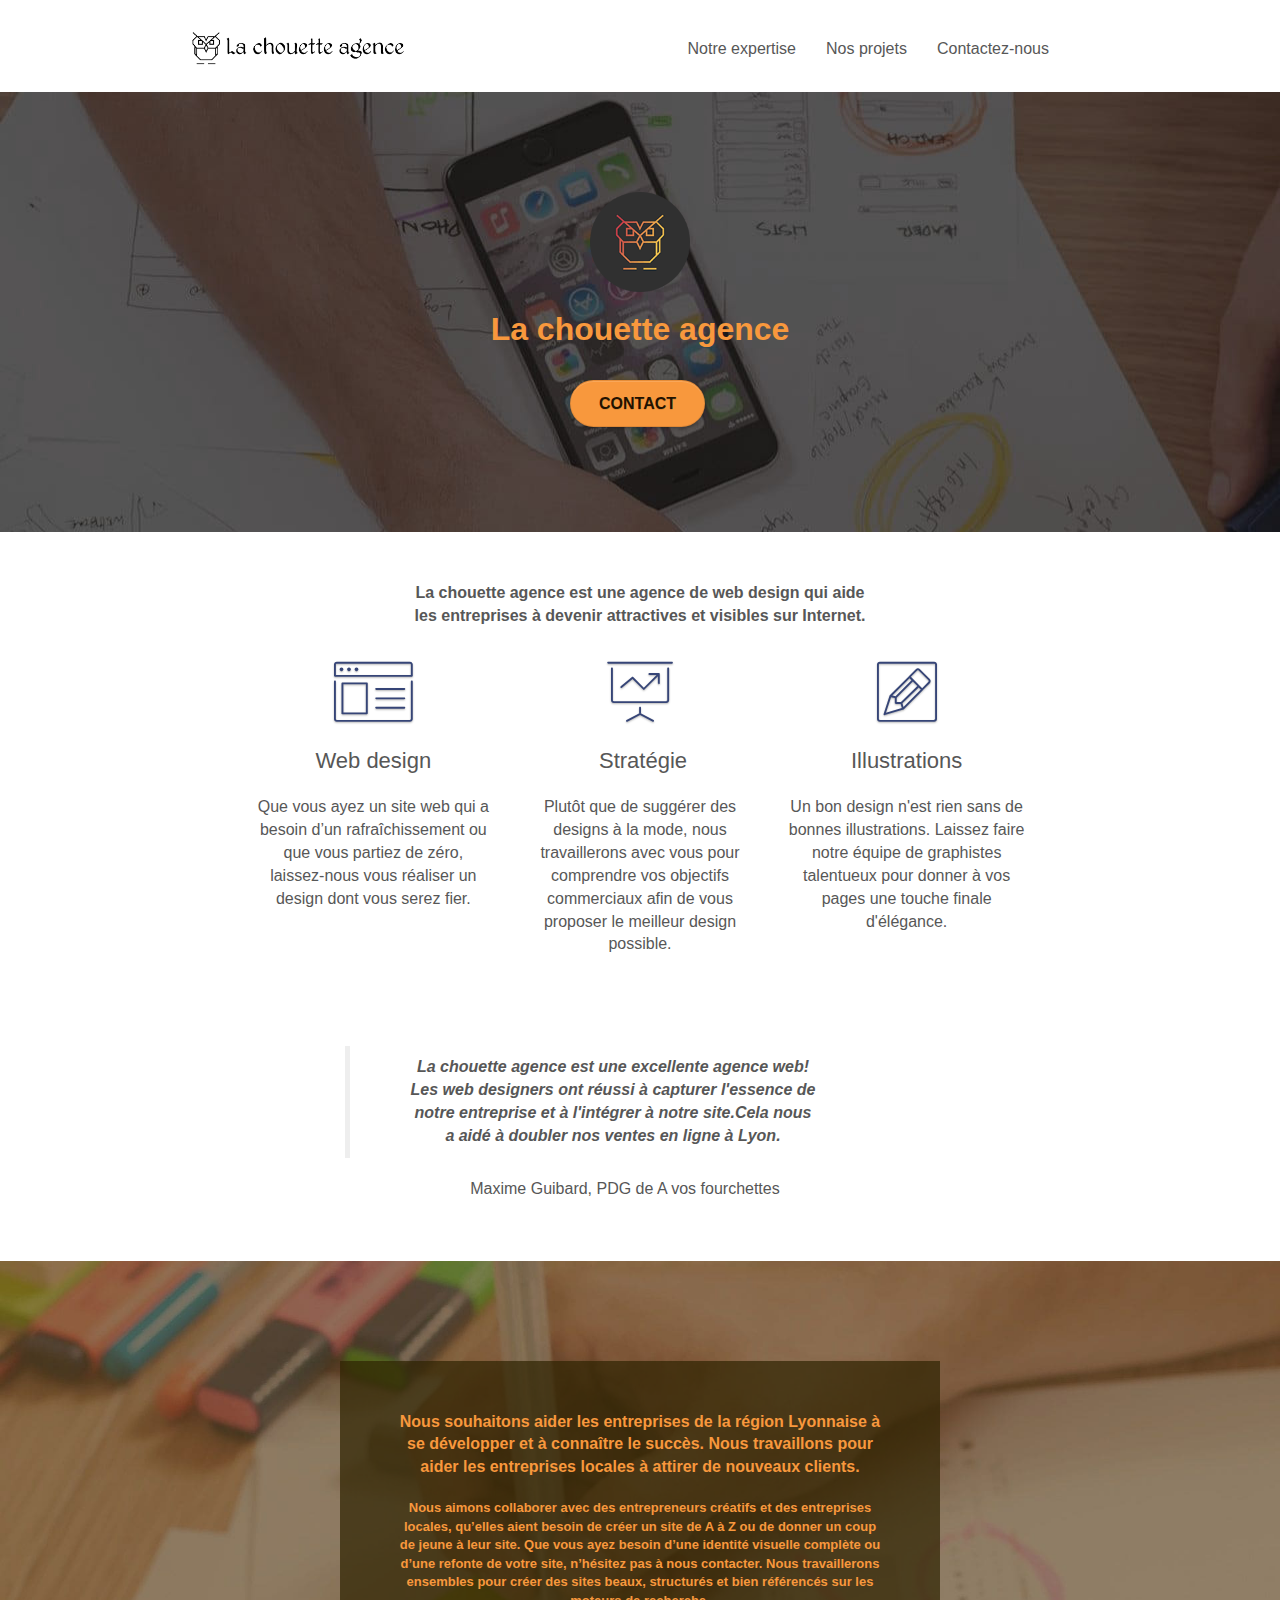
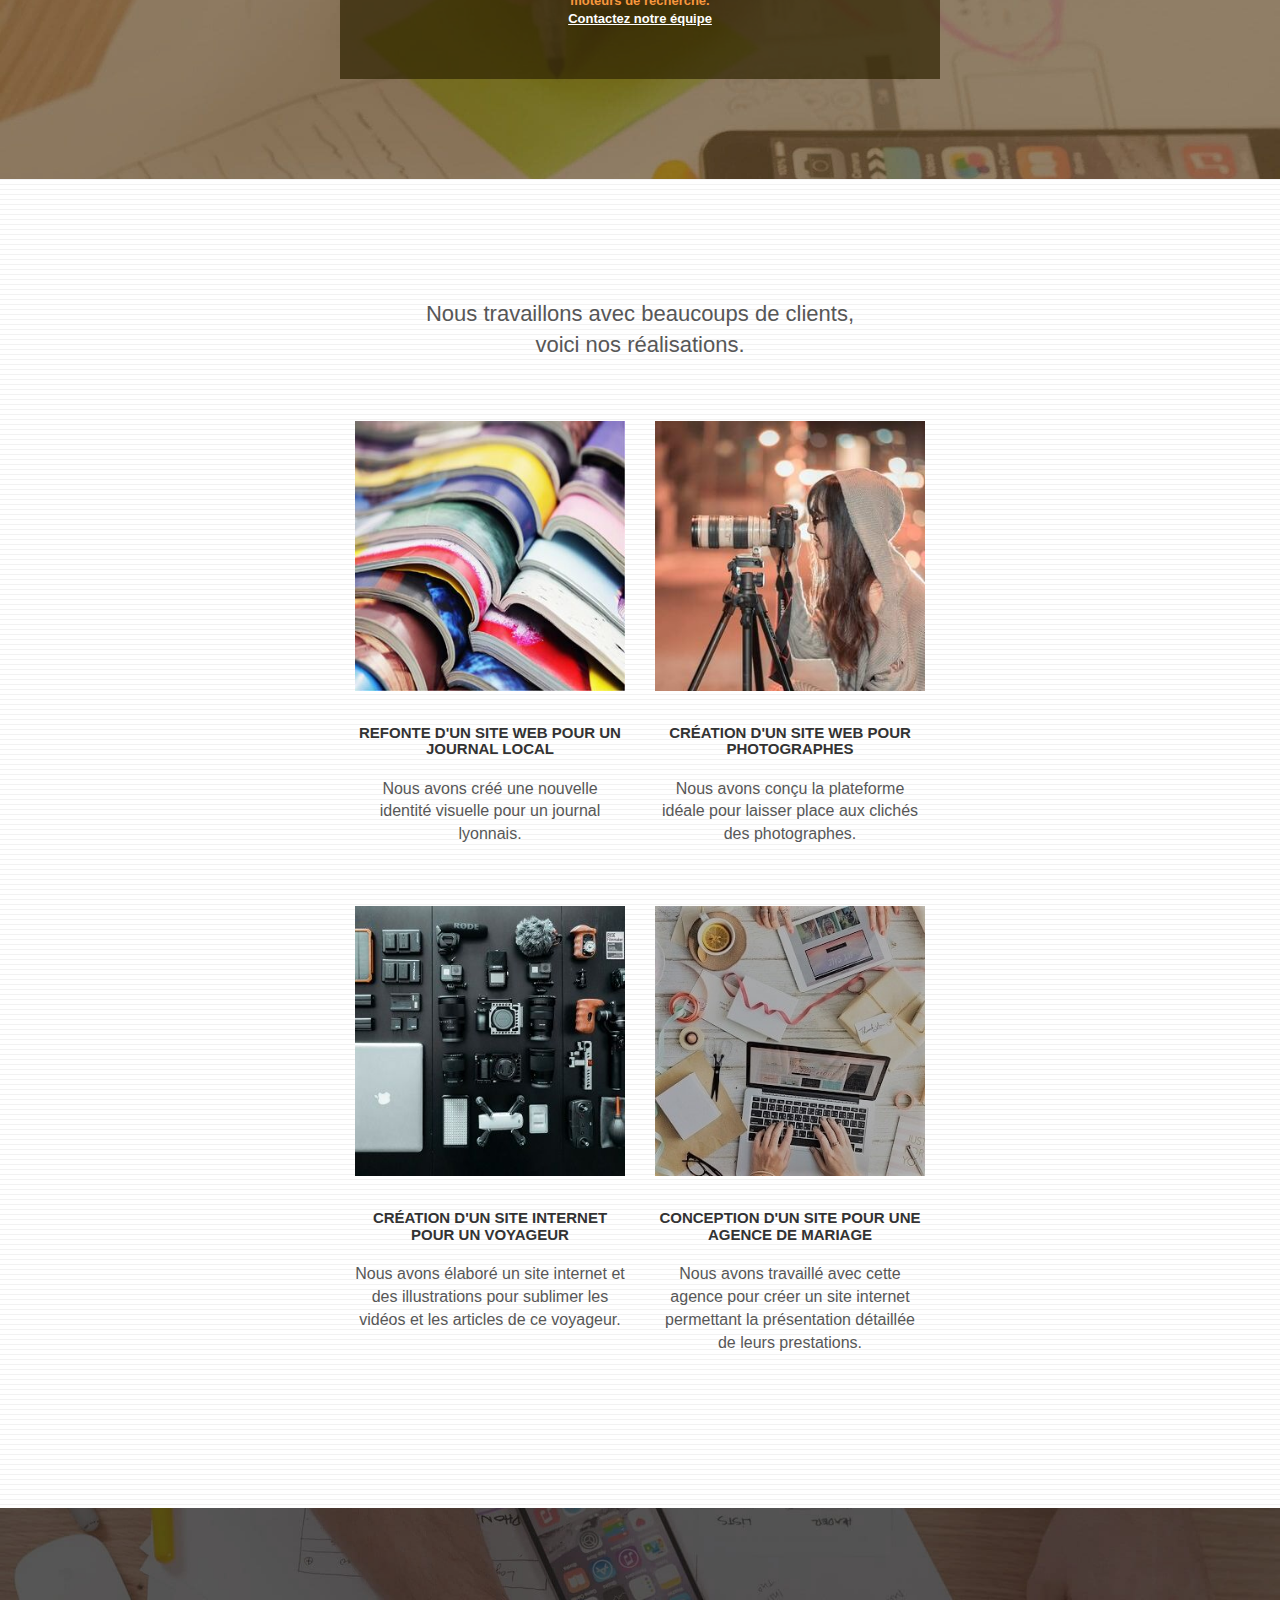
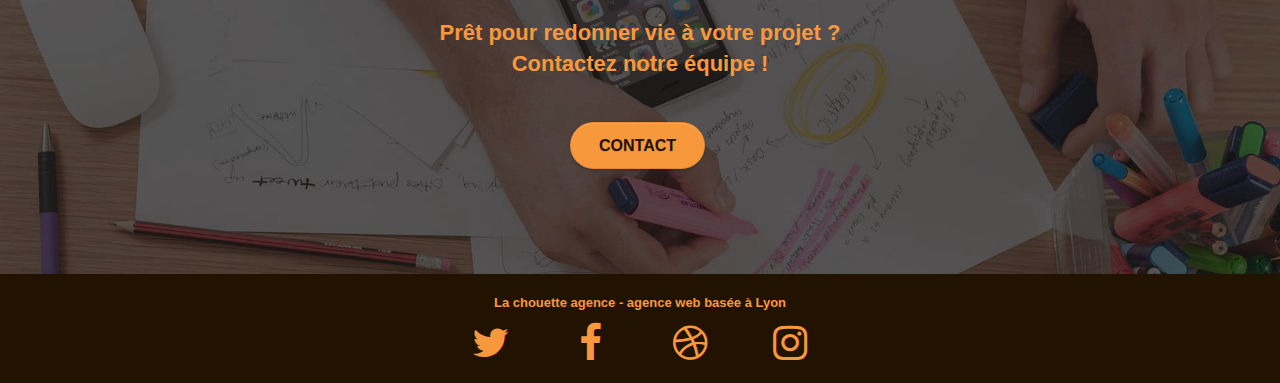
<file: index.html>
<!doctype html>
<html lang="fr">
<head>
    <meta charset="utf-8">
    <meta name="keywords" content="agence web, web design, amélioration design,stratégie digitale, illustrations site web,SEO, référencement naturel,optimisation">
    <meta name="description" content="Nous sommes une agence web qui vous proposons un web design, une stratégie et des illustrations adaptés à vos besoins">
    <meta name="viewport" content="width=device-width, initial-scale=1.0, viewport-fit=cover">
    <link rel="shortcut icon" type="image/png" href="favicon.jpg">
	<link rel="stylesheet" type="text/css" href="./css/bootstrap.css">
	<link rel="stylesheet" type="text/css" href="style.css">
	<link rel="stylesheet" type="text/css" href="./css/font-awesome.css">
	<link rel="stylesheet" type="text/css" href="./css/et-line.css">
	<script src="./js/jquery-2.1.0.js"></script>
	<script src="./js/bootstrap.js"></script>
	<script src="./js/blocs.js"></script>
	<script src="./js/jquery.touchSwipe.js" defer></script>
	<script src="./js/gmaps.js"></script>
    <title>La chouette agence: agence web de design basée à Lyon</title>
</head>
<body>
<!-- Principal conteneur -->
<div class="page-container">
<!-- bloc-0 -->
<header>
<div class="bloc bgc-white l-bloc " id="bloc-0">
	<div class="container bloc-sm">
		<nav class="navbar row">
			<div class="navbar-header">
				<a class="navbar-brand" href="index.html"><img src="img/la-chouette-agence.png" alt="Le logo de la chouette agence: Une chouette" height="40" /></a>
				<button id="nav-toggle" type="button" class="ui-navbar-toggle navbar-toggle" data-toggle="collapse" data-target=".navbar-1">
					<span class="sr-only">Toggle navigation</span><span class="icon-bar"></span><span class="icon-bar"></span><span class="icon-bar"></span>
				</button>
			</div>
			<div class="collapse navbar-collapse navbar-1 special-dropdown-nav">
				<ul class="site-navigation nav navbar-nav">
					<li><a href="#expertises">Notre expertise</a></li>
					<li><a href="#bloc-4-portfolio">Nos projets</a></li>
					<li><a href="contact.html">Contactez-nous</a></li>
				</ul>
			</div>
		</nav>
	</div>
</div>
</header>
<!-- bloc-0 END -->
<!-- bloc-1-presentation -->
<div class="bloc bgc-dark-slate-blue bg-banniere d-bloc bg-t-edge bloc-bg-texture texture-paper b-parallax" id="bloc-1-hero">
	<div class="container bloc-lg">
		<div class="row tight-width-whitespace">
			<div class="col-sm-12">
				<img src="img/logo.png" class="center-block image-resize-mode" width="100" alt="Le logo de la chouette agence: une chouette colorée" />
				<h1 class="text-center hero-bloc-text tc-white">
					La chouette agence
				</h1>
				<div class="text-center">
					<a href="contact.html" class="btn btn-lg btn-clean btn-rd cta-hero btn-atomic-tangerine" id="cta-hero">Contact</a>
				</div>
			</div>
		</div>
	</div>
</div>
<!-- bloc-1-presentation END -->
<!-- bloc-2-services -->
<div class="bloc bgc-white l-bloc" id="bloc-2-services">
	<div class="container bloc-md">
		<div class="row">
			<div class="col-sm-12 text-center" id="expertises">
				<p><strong>La chouette agence est une agence de web design qui aide<br> les entreprises à devenir attractives et visibles sur Internet.</strong></p>
			</div>
		</div>
		<div class="row voffset-lg med-width-whitespace">
			<div class="col-sm-4">
				<div class="text-center">
					<span class="et-icon-browser sm-shadow icon-dark-slate-blue icons icon-lg"></span>
				</div>
				<h2 class="mg-md text-center">Web design</h2>
				<p class="text-center ">
					Que vous ayez un site web qui a besoin d&rsquo;un rafraîchissement ou que vous partiez de zéro, laissez-nous vous réaliser un design dont vous serez fier.
				</p>
			</div>
			<div class="col-sm-4">
				<div class="text-center">
					<span class="et-icon-presentation sm-shadow icon-dark-slate-blue icons icon-lg"></span>
				</div>
				<h2 class="mg-md text-center">&nbsp;Stratégie</h2>
				<p class="text-center ">
					Plutôt que de suggérer des designs à la mode, nous travaillerons avec vous pour comprendre vos objectifs commerciaux afin de vous proposer le meilleur design possible.<br>
				</p>
			</div>
			<div class="col-sm-4">
				<div class="text-center">
					<span class="et-icon-edit sm-shadow icon-dark-slate-blue icons icon-lg"></span>
				</div>
				<h2 class="mg-md text-center">Illustrations</h2>
				<p class="text-center ">
					Un bon design n'est rien sans de bonnes illustrations. Laissez faire notre équipe de graphistes talentueux pour donner à vos pages une touche finale d'élégance.
				</p>
			</div>
		</div>
		<div class="row voffset-lg voffset">
			<div class="col-xs-12 col-md-8 col-md-offset-2 text-center">
				<blockquote class="quote">
				<p><strong>La chouette agence est une excellente agence web!<br>Les web designers ont réussi à capturer l'essence de<br>notre entreprise et à l'intégrer à notre site.Cela nous<br>a aidé à doubler nos ventes en ligne à Lyon.</strong><br>
				</blockquote>	
				<p class="author_quote">Maxime Guibard, PDG de A vos fourchettes</p> 
			</div>
		</div>
	</div>
</div>
<!-- bloc-2-services END -->
<!-- bloc-3-what-i-do -->
<div class="bloc tc-white bgc-atomic-tangerine bg-presentation d-bloc bloc-bg-texture texture-paper b-parallax" id="bloc-3-what-i-do">
	<div class="container bloc-lg">
		<div class="row tight-width-whitespace black-background">
			<div class="col-sm-12">
				<p class="mg-md text-center tc-white">
					<strong>Nous souhaitons aider les entreprises de la région Lyonnaise à se développer et à connaître le succès. Nous travaillons pour aider les entreprises locales à attirer de nouveaux clients.</strong><br>
				</p>
				<p class="text-center white">
					Nous aimons collaborer avec des entrepreneurs créatifs et des entreprises locales, qu’elles aient besoin de créer un site de A à Z ou de donner un coup de jeune à leur site. Que vous ayez besoin d’une identité visuelle complète ou d’une refonte de votre site, n’hésitez pas à nous contacter. Nous travaillerons ensembles pour créer des sites beaux, structurés et bien référencés sur les moteurs de recherche.<br><a class="ltc-white bold-link" href="contact.html">Contactez notre équipe</a><br>
				</p>
			</div>
		</div>
	</div>
</div>
<!-- bloc-3-what-i-do END -->
<!-- bloc-4-portfolio -->
<div class="bloc bgc-white bg-lines-h2-bg bg-repeat l-bloc" id="bloc-4-portfolio">
	<div class="container bloc-lg">
		<div class="row">
			<div class="col-sm-12 text-center">
				<h2>Nous travaillons avec beaucoups de clients,<br>voici nos réalisations.</h2>
			</div>
		</div>
		<div class="row tight-width-whitespace portfolio-row">
			<div class="col-sm-6">
				<a href="#" data-lightbox="img/1.jpg" data-gallery-id="gallery-1" data-caption="Refonte d'un site web pour un journal local" data-frame="snapshot-lb"><img src="img/1.jpg" alt="Journeaux teintés de jolies couleurs, vives et variées" class="img-responsive portfolio-thumb" /></a>
				<h3 class="mg-md text-center">Refonte d'un site web pour un journal local</h3>
				<p class="text-center">
					Nous avons créé une nouvelle identité visuelle pour un journal lyonnais.
				</p>
			</div>
			<div class="col-sm-6">
				<a href="#" data-lightbox="img/2.jpg" data-gallery-id="gallery-1" data-caption="Création d'un site web pour photographes" data-frame="snapshot-lb"><img src="img/2.jpg" class="img-responsive portfolio-thumb" alt="Une photographe prend une photo" /></a>
				<h3 class="mg-md text-center">Création d'un site web pour photographes</h3>
				<p class="text-center">
					Nous avons conçu la plateforme idéale pour laisser place aux clichés des photographes.
				</p>
			</div>
		</div>
		<div class="row tight-width-whitespace portfolio-row">
			<div class="col-sm-6">
				<a href="#" data-lightbox="img/3.jpeg" data-gallery-id="gallery-1" data-caption="Création d'un site internet pour un voyageur" data-frame="snapshot-lb"><img src="img/3.jpeg" class="img-responsive portfolio-thumb" alt="Accessoires de photographe ainsi qu'un ordinateur MAC "/></a>
				<h3 class="mg-md text-center">Création d'un site internet pour un voyageur</h3>
				<p class="text-center">
					Nous avons élaboré un site internet et des illustrations pour sublimer les vidéos et les articles de ce voyageur.
				</p>
			</div>
			<div class="col-sm-6">
				<a href="#" data-lightbox="img/4.jpg" data-gallery-id="gallery-1" data-caption="Conception d'un site pour une agence de mariage" data-frame="snapshot-lb"><img src="img/4.jpg" class="img-responsive portfolio-thumb" alt="Faire-parts d'invitation ainsi qu'un écran d'ordinateur affichant le site web d'une agence de mariage" /></a>
				<h3 class="mg-md text-center">Conception d'un site pour une agence de mariage</h3>
				<p class="text-center">
					Nous avons travaillé avec cette agence pour créer un site internet permettant la présentation détaillée de leurs prestations.
				</p>
			</div>
		</div>
	</div>
</div>
<!-- bloc-4-portfolio END -->
<!-- bloc-5-cta -->
<div class="bloc bgc-dark-slate-blue bg-banniere d-bloc bloc-bg-texture texture-paper" id="bloc-5-cta">
	<div class="container bloc-lg">
		<div class="row">
			<h2 class="mg-md text-center tc-white">Prêt pour redonner vie à votre projet ?<br>Contactez notre équipe !</h2>
			<div class="col-sm-12 text-center">
				<a href="contact.html" class="btn btn-atomic-tangerine btn-clean btn-rd btn-lg cta-hero">Contact</a>
			</div>
		</div>
	</div>
</div>
<!-- bloc-5-cta END -->
<!-- Footer - bloc-8 -->
<footer>
<div class="bloc bgc-atomic-tangerine d-bloc" id="bloc-8a">
	<div class="container bloc-sm">
		<div class="row">
			<div class="col-sm-12">
				<p class="text-center white">
					La chouette agence - agence web basée à Lyon<br>
				</p>
				<div class="row row-no-gutters social">
					<div class="col-sm-3">
						<div class="text-center">
							<a class="social" href="index.html"><span class="fa fa-twitter icon-md" title="Lien vers notre compte twitter"></span></a>
						</div>
					</div>
					<div class="col-sm-3">
						<div class="text-center">
							<a class="social" href="index.html"><span class="fa fa-facebook icon-md" title="Lien vers notre compte facebook"></span></a>
						</div>
					</div>
					<div class="col-sm-3">
						<div class="text-center">
							<a class="social" href="index.html"><span class="fa fa-dribbble icon-md" title="Lien vers notre compte dribble"></span></a>
						</div>
					</div>
					<div class="col-sm-3">
						<div class="text-center">
							<a class="social" href="index.html"><span class="fa fa-instagram icon-md" title="Lien vers notre compte instagram"></span></a>
						</div>
					</div>
				</div>
			</div>
		</div>
	</div>
</div>
</footer>
<!-- Footer - bloc-8 END -->
</div>
<!-- Principal conteneur END -->
</body>
</html>
</file>
<file: style.css>
body {
    width:100%;
    margin: 0;
    padding: 0;
    background: #FFF;
    overflow-x: hidden;
    -webkit-font-smoothing: antialiased;
    -moz-osx-font-smoothing: grayscale;
}

a,
button {
    transition: all .3s ease-in-out;
    outline: none!important;
}

a:hover {
    text-decoration: none;
    cursor: pointer;
}

#page-loading-blocs-notifaction {
    position: fixed;
    top: 0;
    bottom: 0;
    width: 100%;
    z-index: 100000;
    background: #FFFFFF url("img/pageload-spinner.gif") no-repeat center center;
}

.bloc {
    clear: both;
    background: 50% 50% no-repeat;
    -webkit-background-size: cover;
    -moz-background-size: cover;
    -o-background-size: cover;
    background-size: cover;
    position: relative;
}

.bloc-lg {
    padding: 100px 50px;
}

.bloc-md {
    padding: 50px;
}

.bloc-sm {
    padding: 20px 50px;
}

.bg-center,
.bg-l-edge,
.bg-r-edge,
.bg-t-edge,
.bg-b-edge,
.bg-tl-edge,
.bg-bl-edge,
.bg-tr-edge,
.bg-br-edge,
.bg-repeat {
    -webkit-background-size: auto!important;
    -moz-background-size: auto!important;
    -o-background-size: auto!important;
    background-size: auto!important;
}

.bg-repeat {
    background: repeat;
}

.bg-t-edge {
    background: top no-repeat;
}

.bloc-bg-texture::before {
    content: "";
    background-size: 2px 2px;
    position: absolute;
    top: 0;
    bottom: 0;
    left: 0;
    right: 0;
}

.texture-paper::before {
    background-size: 280px 280px;
}

.b-parallax {
    background-attachment: fixed;
}

.d-bloc {
    color: rgba(255, 255, 255, .7);
}

.d-bloc button:hover {
    color: rgba(255, 255, 255, .9);
}

.d-bloc .icon-round,
.d-bloc .icon-square,
.d-bloc .icon-rounded,
.d-bloc .icon-semi-rounded-a,
.d-bloc .icon-semi-rounded-b {
    border-color: rgba(255, 255, 255, .9);
}

.d-bloc .divider-h span {
    border-color: rgba(255, 255, 255, .2);
}

.d-bloc .a-btn,
.d-bloc .navbar a,
.d-bloc .navbar-brand,

.d-bloc h1 a,
.d-bloc h2 a,
.d-bloc h3 a,
.d-bloc h4 a,
.d-bloc h5 a,
.d-bloc h6 a,
.d-bloc p a {
    color: rgba(255, 255, 255, .6);
}

.d-bloc a .icon-sm,
.d-bloc a .icon-md,
.d-bloc a .icon-lg,
.d-bloc a .icon-xl{
    color:#f8983d;
}

.d-bloc a:hover .icon-sm,
.d-bloc a:hover .icon-md,
.d-bloc a:hover .icon-lg,
.d-bloc a:hover .icon-xl{
    color:#ffd2a8f3;
}

.d-bloc .a-btn:hover,
.d-bloc .navbar a:hover,
.d-bloc .navbar-brand:hover,
.d-bloc h1 a:hover,
.d-bloc h2 a:hover,
.d-bloc h3 a:hover,
.d-bloc h4 a:hover,
.d-bloc h5 a:hover,
.d-bloc h6 a:hover,
.d-bloc p a:hover {
    color: rgba(255, 255, 255, 1);
}

.d-bloc .navbar-toggle .icon-bar {
    background: rgba(255, 255, 255, 1);
}

.d-bloc .btn-wire,
.d-bloc .btn-wire:hover {
    color: rgba(255, 255, 255, 1);
    border-color: rgba(255, 255, 255, 1);
}

.d-bloc .panel {
    color: rgba(0, 0, 0, .5);
}

.d-bloc .panel button:hover {
    color: rgba(0, 0, 0, .7);
}

.d-bloc .panel icon {
    border-color: rgba(0, 0, 0, .7);
}

.d-bloc .panel .divider-h span {
    border-color: rgba(0, 0, 0, .1);
}

.d-bloc .panel .a-btn {
    color: rgba(0, 0, 0, .6);
}

.d-bloc .panel .a-btn:hover {
    color: rgba(0, 0, 0, 1);
}

.d-bloc .panel .btn-wire,
.d-bloc .panel .btn-wire:hover {
    color: rgba(0, 0, 0, .7);
    border-color: rgba(0, 0, 0, .3);
}

.d-bloc .panel,
.l-bloc {
    color: rgba(0, 0, 0, .5);
}

.d-bloc .panel button:hover,
.l-bloc button:hover {
    color: rgba(0, 0, 0, .7);
}

.l-bloc .icon-round,
.l-bloc .icon-square,
.l-bloc .icon-rounded,
.l-bloc .icon-semi-rounded-a,
.l-bloc .icon-semi-rounded-b {
    border-color: rgba(0, 0, 0, .7);
}

.d-bloc .panel .divider-h span,
.l-bloc .divider-h span {
    border-color: rgba(0, 0, 0, .1);
}

.d-bloc .panel .a-btn,
.l-bloc .a-btn,
.l-bloc .navbar a,
.l-bloc .navbar-brand,
.l-bloc a .icon-sm,
.l-bloc a .icon-md,
.l-bloc a .icon-lg,
.l-bloc a .icon-xl,
.l-bloc h1 a,
.l-bloc h2 a,
.l-bloc h3 a,
.l-bloc h4 a,
.l-bloc h5 a,
.l-bloc h6 a,
.l-bloc p a {
    color: rgba(0, 0, 0, .6);
}

.d-bloc .panel .a-btn:hover,
.l-bloc .a-btn:hover,
.l-bloc .navbar a:hover,
.l-bloc .navbar-brand:hover,
.l-bloc a:hover .icon-sm,
.l-bloc a:hover .icon-md,
.l-bloc a:hover .icon-lg,
.l-bloc a:hover .icon-xl,
.l-bloc h1 a:hover,
.l-bloc h2 a:hover,
.l-bloc h3 a:hover,
.l-bloc h4 a:hover,
.l-bloc h5 a:hover,
.l-bloc h6 a:hover,
.l-bloc p a:hover {
    color: rgba(0, 0, 0, 1);
}

.l-bloc .navbar-toggle .icon-bar {
    color: rgba(0, 0, 0, .6);
}

.d-bloc .panel .btn-wire,
.d-bloc .panel .btn-wire:hover,
.l-bloc .btn-wire,
.l-bloc .btn-wire:hover {
    color: rgba(0, 0, 0, .7);
    border-color: rgba(0, 0, 0, .3);
}

.voffset {
    margin-top: 30px;
}

.voffset-lg {
    margin-top: 80px;
}

.row-no-gutters {
    margin-right: 0;
    margin-left: 0;
}

/*.row.row-no-gutters > [class^="col-"]*/
.row.row-no-gutters > [class*=" col-"] {
    padding-right: 0;
    padding-left: 0; 
    padding-top: 3rem;
    padding-bottom:3rem;
}

#bloc-1-hero h1 {
    font-size: 32px;
}

.navbar {
    margin-bottom: 0;
    z-index: 1;
}

.navbar-brand {
    height: auto;
    padding: 3px 15px;
    font-size: 25px;
    font-weight: normal;
    font-weight: 600;
    line-height: 44px;
}

.navbar-brand img {
    max-height: 200px;
    margin: 0 5px 0 0;
    display: inline;
}

.navbar-brand img[src$=svg] {
    min-width: 100px;
}

.nav-center .navbar-brand img {
    margin: 0;
}

.navbar .nav {
    padding-top: 2px;
   padding-right:2rem;
    float: right;
    z-index: 1;
}

.nav > li {
    float: left;
    margin-top: 4px;
    font-size: 16px;
}

.navbar-nav .open .dropdown-menu > li > a {
    text-align: inherit;
}

.nav > li a:hover,
.nav > li a:focus {
    background: transparent;
}

.navbar-toggle {
    margin: 10px 10px 0 0;
    border: 0px;
}

.navbar-toggle:hover {
    background: transparent!important;
}

.navbar-toggle .icon-bar {
    background-color: rgba(0, 0, 0, .5);
    width: 26px;
}

.nav-invert .navbar .nav {
    float: left;
}

.nav-invert .navbar-header,
.nav-invert .navbar-brand {
    float: right;
    position: relative;
    z-index: 2;
}

#navContact{
    padding-right: 30px;
    padding-bottom: 3rem;
}

#navContact li{
    list-style-type: none; 
    margin-right: 2rem;
    font-weight: bolder;
} 

#navContact a 
{
    text-decoration: none; 
}

/*PAGE CONTACT REDESIGNÉE*/ 
.headerContact{
    padding-right:0rem;
}

.mainMessage{
    width:100%; 
    height: 400px;
    display:flex; 
    align-items: center;
    justify-content: center;
    background-image:url(img/la-chouette-agence-banniere\(old\).jpg);
} 

.backgroundMessage{
    width: 70%;
    height:300px;
    background-color: #221200;
    opacity:0.9;
}
.messageContent{
    padding-top:15px;
}
.messageContent p{
     margin-top:-20px; 
} 

.form_client{
    margin-top:-20px; 
    /*width:auto;*/
} 

#form_1{
    margin:auto;
    width: 100%;
}

.form-control {
    border: solid 2px rgba(14, 13, 13, 0.486);
    box-shadow: none; 
    border-radius: 10px;
    padding: 0.5rem;
    margin: 0.3rem 0 1rem 0; 
    text-align: justify;
    width:70%;
    display: flex;
    flex-direction: column;
} 

#btnSubmit{
    border-radius: 10px; 
    cursor: pointer;
    width:72%; 
    border: #333333;
}

.contact_footer{
    width:auto;
    background-color: #221200;
    padding: 1rem;
}

.socials_2{
   padding-left: 32%;
   padding-right: 32%;
    display:flex;
    justify-content: space-between;
} 

.socials_2 i{
    color:#f8983d;
} 

.socials_2 i:hover{ 
    color:#ffd2a8f3;
}

@media (min-width: 768px) {
    .site-navigation {
        position: absolute;
        top: 50%;
        right: 20px;
        transform: translate(0, -50%);
        -webkit-transform: translateY(-50%);
    }
    .nav > li .dropdown-menu a,
    .nav > li .dropdown-menu a:hover {
        color: #484848;
    }
    .nav-invert .site-navigation {
        left: 0;
        right: 0;
    }
    .nav-center {
        text-align: center;
    }
    .nav-center .navbar-header {
        width: 100%;
    }
    .nav-center .navbar-header,
    .nav-center .navbar-brand,
    .nav-center .nav > li {
        float: none;
        display: inline-block;
    }
    .nav-center .site-navigation {
        position: relative;
        width: 100%;
        right: 0;
        margin-right: 0px;
        margin-top: 20px;
    }
    .nav-center.mini-nav .navbar-toggle {
        float: none;
        margin: 10px auto 0;
    }
}

.nav > li > .dropdown a {
    background: none!important;
    display: block;
    padding: 14px 15px;
}

nav .caret {
    margin: 0 5px;
}

.dropdown-menu .dropdown-menu {
    top: -8px;
    left: 100%;
}

.dropdown-menu .dropmenu-flow-right {
    top: 100%;
    left: 0;
    margin-left: -1px;
    border-top-left-radius: 0;
    border-top-right-radius: 0;
}

.dropdown-menu .dropdown span {
    border: 4px solid black;
    border-top-color: transparent;
    border-right-color: transparent;
    border-bottom-color: transparent;
    margin: 6px -5px 0 0!important;
    float: right;
}

.mg-md {
    margin-top: 10px;
    margin-bottom: 20px;
}

.mg-lg {
    margin-top: 10px;
    margin-bottom: 40px;
}

.btn {
    margin: 0 5px 5px 0;
}

.btn.pull-right {
    margin: 0 0 5px 5px;
}

.btn-d,
.btn-d:hover,
.btn-d:focus {
   /*color: #FFF;*/
    background: rgba(0, 0, 0, .3);
}

button {
    outline: none!important;
}

.btn-rd {
    border-radius: 40px;
}

.btn-clean {
    border: 1px solid rgba(0, 0, 0, .08);
    border-bottom-color: rgba(0, 0, 0, .1);
    text-shadow: 0 1px 0 rgba(0, 0, 1, .1);
    box-shadow: 0 1px 3px rgba(0, 0, 1, .25), inset 0 1px 0 0 rgba(255, 255, 255, .15);
}

.icon-md {
    font-size: 40px!important;
}

.icon-lg {
    font-size: 60px!important;
}

.sm-shadow {
    text-shadow: 0 1px 2px rgba(0, 0, 0, .3);
}

.panel-sq,
.panel-sq .panel-heading,
.panel-sq .panel-footer {
    border-radius: 0;
}

.panel-rd {
    border-radius: 30px;
}

.panel-rd .panel-heading {
    border-radius: 29px 29px 0 0;
}

.panel-rd .panel-footer {
    border-radius: 0 0 29px 29px;
}

.scrollToTop {
    width: 40px;
    height: 40px;
    position: fixed;
    bottom: 20px;
    right: 20px;
    opacity: 0;
    z-index: 500;
    transition: all .3s ease-in-out;
}

.scrollToTop span {
    margin-top: 6px;
}

.showScrollTop {
    font-size: 14px;
    opacity: 1;
}

a[data-lightbox] {
    position: relative;
    display: block;
    text-align: center;
}

a[data-lightbox]:hover::before {
    content: "+";
    font-family: "HelveticaNeue-Light", "Helvetica Neue Light", "Helvetica Neue", Helvetica, Arial;
    font-size: 32px;
    width: 50px;
    height: 50px;
    /*margin-left: -25px;*/
    right:40%;
    border-radius: 50%;
    background: rgba(0, 0, 0, .6);
    color: #FFF;
    font-weight: 100;
    z-index: 1;
    position: absolute;
    top: 50%;
    transform: translateY(-50%);
    -webkit-transform: translateY(-50%);
}

a[data-lightbox]:hover img {
    opacity: 0.6;
    -webkit-animation-fill-mode: none;
    animation-fill-mode: none;
}

#lightbox-modal {
    display: flex;
    align-items: center;
}

#lightbox-modal .modal-dialog {
    width: 90%;
    max-width: 900px;
    margin: 0 auto 0;
}

#lightbox-modal .modal-dialog img {
    max-height: 90vh;
    margin: 0 auto;
}

.lightbox-caption {
    padding: 20px;
    color: #FFF;
    background: rgba(0, 0, 0, .5);
    position: absolute;
    left: 15px;
    right: 15px;
    bottom: 5px;
}

.close-lightbox {
    color: #FFF;
    font-size: 30px;
    position: absolute;
    top: 20px;
    right: 20px;
    z-index: 20;
    background: rgba(0, 0, 0, .5);
    border: none;
    line-height: 30px;
    padding: 0 9px 5px;
    opacity: 0.3;
}

.close-lightbox:hover,
.next-lightbox:hover,
.prev-lightbox:hover {
    opacity: 1.0;
    color: #FFF;
}

.next-lightbox,
.prev-lightbox {
    font-size: 20px;
    color: rgba(255, 255, 255, .9);
    background: rgba(0, 0, 0, .5);
    transition: all .2s ease-in-out;
    position: absolute;
    top: 45%;
    z-index: 1;
    opacity: 0.4;
}

.next-lightbox {
    padding: 6px 8px 1px 13px;
    right: 25px;
}

.prev-lightbox {
    padding: 6px 13px 1px 10px;
    left: 25px;
}

.snapshot-lb .modal-body {
    padding-bottom: 45px;
}

.snapshot-lb .lightbox-caption {
    padding: 0;
    color: rgba(0, 0, 0, .5);
    background: none;
}

h1,
h2,
h3,
h4,
h5,
h6,
p,
label,
/*.btn,*/
a {
    font-family: "helvetica";
    font-weight: 400;
    color: #575757!important;
}

.container {
    max-width: 1000px;
}

.hero-bloc-text {
    font-size: 38px;
}

.hero-bloc-text-sub {
    font-size: 36px;
}

.statement-bloc-text {
    line-height: 26px;
    font-style: italic;
    font-size: 20px;
    text-align: center;
    font-weight: lighter;
    max-width: 520px;
    margin: auto auto auto auto;
}

p {
    font-size: 16px;
}

.tight-width-whitespace {
    max-width: 600px;
    margin: auto auto auto auto;
}

.h1 {
    font-size: 20px;
    font-family: "Open Sans";
}

.cta-hero {
    margin-top: 22px;
    color: #FFFFFF!important;
    text-transform: uppercase;
    padding: 12px 28px 12px 28px;
    font-size: 16px;
    font-weight: 700;
}

.social {
    max-width: 400px;
    margin: auto auto auto auto;
    display: block; 
} 

.social span{
    color:#221200;
}

h2 {
    font-size: 22px;
    line-height: 1.4em;
}

h3 {
    font-size: 15px;
    text-transform: uppercase;
    font-weight: 700;
    color: #333333!important;
}

.med-width-whitespace {
    max-width: 800px;
    margin: auto auto auto auto;
    box-shadow: 0px 0px 0px #000000;
}

h1 {
    color: #333333!important;
}

h4 {
    color: #333333!important;
}

.icons {
    margin-bottom: 14px;
    margin-top: 24px;
}

.quote{
    font-weight: bold; 
    width:90%; 
    font-style: italic;
}

.author_quote{
    margin-left:-3rem;
}

.white {
    color:#f8983d!important;
    font-weight: bolder; 
    font-size: 1.3rem;
}

.contact_footer{
    font-size:1.2rem;
}

.portfolio-thumb {
    margin-bottom: 24px;
}

.portfolio-row {
    margin-bottom: 44px;
    margin-top: 50px;
}

.avatar {
    box-shadow: 0px 4px 9px rgba(0, 0, 0, 0.3);
}

.black-background {
    background-color: rgba(47, 35, 1, 0.7);
    padding: 40px 40px 40px 40px;
}

.bold-link {
    font-weight: 900;
    text-decoration: underline!important;
}

.bgc-white {
    background-color: #FFFFFF;
}

.bgc-dark-slate-blue {
    background-color: #364577;
}

.bgc-atomic-tangerine {
    background-color:#221200;
}

#bloc-6{
    background-color: #221200;
} 

#bloc-8{
    background-color:#221200;
} 
#bloc-8 i{ 
     color:#f8983d;
}

#socials_2{
    display: flex;
}

.tc-white {
    color:#f8983d!important;
    text-align: center;
    font-weight: bold;
}

.btn-atomic-tangerine {
    background: #f8983d;
    color: #221200!important;
    font-weight: bolder;
}

.btn-atomic-tangerine:hover {
    background: /*hsl(19, 47%, 55%)*/#221200!important;
    color: #f8983d!important;
}

.ltc-white {
    color: #FFFFFF!important;
}

.ltc-white:hover {
    color: #cccccc!important;
}

.ltc-atomic-tangerine {
    color: #f8983d!important;
}

.ltc-atomic-tangerine:hover {
    color: #c27956!important;
}

.icon-dark-slate-blue {
    color: #364577!important;
    border-color: #364577!important;
}

.bg-dots-bg {
    background-image: url("img/dots-bg.png");
}

.bg-lines-h2-bg {
    background-image: url("img/lines-h2-bg.png");
}

.bg-banniere {
    background-image: url("img/la-chouette-agence-banniere.jpg");
}

.bg-presentation {
    background-image: url("img/image-de-presentation.jpg");
} 

.b-parallax {
    background-attachment: scroll;
}

@media (max-width: 1024px) {
    /*.bloc {
        padding-left: 20px;
        padding-right: 20px;
    }
    .bloc.full-width-bloc,
    .bloc-tile-2.full-width-bloc .container,
    .bloc-tile-3.full-width-bloc .container,
    .bloc-tile-4.full-width-bloc .container {
        padding-left: 0;
        padding-right: 0;
    }*/ 
}

/*@media (max-width: 992px) and (min-width: 768px) {
    #form_1{
        margin: auto; 
        padding-right: 8rem;
        padding-left: 8rem;
        width: 125%;
    }
}*/

/*@media only screen and (min-device-width: 768px) and (max-device-width: 1024px) and (orientation: landscape) {
    .b-parallax {
        background-attachment: scroll;
    } 
}*/

@media (max-width: 991px) {
    .container {
        width: 100%;
    }
    .b-parallax {
        background-attachment: scroll;
    }
    .page-container,
    #hero-bloc {
        overflow-x: hidden;
        position: relative;
    }
    /*.bloc {
        padding-left: constant(safe-area-inset-left);
        padding-right: constant(safe-area-inset-right);
    }*/

    .bloc-fill-screen .fill-bloc-top-edge,
    .bloc-fill-screen .fill-bloc-bottom-edge {
        /*padding: 0 20px;
        padding-left: constant(safe-area-inset-left);
        padding-right: constant(safe-area-inset-right);*/
    }
}

@media (max-width: 767px) {
    .page-container {
        overflow-x: hidden;
        position: relative;
    }
    h1,
    h2,
    h3,
    h4,
    h5,
    h6,
    p,
    #disqus_thread {
        padding-left: 10px!important;
        padding-right: 10px!important;
    }
    .b-parallax {
        background-attachment: scroll;
    }
    .navbar .nav {
        padding-top: 0;
        border-top: 1px solid rgba(0, 0, 0, .2);
        float: none!important;
    }
    .navbar.row {
        margin-left: 0;
        margin-right: 0;
    }
    .site-navigation {
        position: inherit;
        transform: none;
        -webkit-transform: none;
        -ms-transform: none;
    }
    .nav > li {
        margin-top: 0;
        border-bottom: 1px solid rgba(0, 0, 0, .1);
        background: rgba(0, 0, 0, .05);
        text-align: left;
        padding-left: 15px;
        width: 100%;
    }
    .nav > li:hover {
        background: rgba(0, 0, 0, .08);
    }
    .dropdown .dropdown a .caret {
        float: none;
        margin: 5px 0 0 10px!important;
        border: 4px solid black;
        border-bottom-color: transparent;
        border-right-color: transparent;
        border-left-color: transparent;
    }
    #hero-bloc .navbar .nav {
        background: rgba(0, 0, 0, .8);
    }
    #hero-bloc .navbar .nav a {
        color: rgba(255, 255, 255, .6);
    }
    .hero {
        padding: 50px 0;
    }
    .hero-nav {
        left: -1px;
        right: -1px;
    }
    .navbar-collapse {
        padding: 0;
        overflow-x: hidden;
        -webkit-box-shadow: none;
        box-shadow: none;
    }
    .navbar-brand img {
        max-height: 40px;
        width: auto;
    }
    .nav-invert .navbar-header {
        float: none;
        width: 100%;
    }
    .nav-invert .navbar-toggle {
        float: left;
        /*margin-left: 10px;*/ 
    }
    .bloc {
        padding-left: 0;
        padding-right: 0;
    }
    .bloc-xxl,
    .bloc-xl,
    .bloc-lg {
        padding: 40px 0;
    }
    .bloc-sm,
    .bloc-md {
        padding-left: 0;
        padding-right: 0;
    }
    .bloc-tile-2 .container,
    .bloc-tile-3 .container,
    .bloc-tile-4 .container,
    .bloc-fill-screen .fill-bloc-top-edge,
    .bloc-fill-screen .fill-bloc-bottom-edge {
        padding-left: 0;
        padding-right: 0;
    }
    .a-block {
        padding: 0 10px;
    }
    .btn-dwn {
        display: none;
    }
    .voffset {
        margin-top: 5px;
    }
    .voffset-md {
        margin-top: 20px;
    }
    .voffset-lg {
        margin-top: 30px;
    }
    .form {
        padding: 5px;
    }
    .close-lightbox {
        display: inline-block;
    }
    .blocsapp-device-iphone5 {
        background-size: 216px 425px;
        padding-top: 60px;
        width: 216px;
        height: 425px;
    }
    .blocsapp-device-iphone5 img {
        width: 180px;
        height: 320px;
    }
    
    #form_1{
        margin: auto; 
        padding-right: 2rem;
        padding-left: 2rem;
    } 

    .infosContactAgency{
        margin-left:1.6rem;
    }

    .socials_2{
        flex-direction: column;
        justify-items: center;
        align-items: center;
    }  

    .socials_2 i{
        margin-top:5px;
    }
    .bloc,.author_quote {
        padding-left: 3rem;
        padding-right: 3rem;
    }
}

@media (max-width: 400px) {
    .bloc,.author_quote {
        padding-left: 1.5rem;
        padding-right: 1.5rem;
    }
}
</file>
<file: css/et-line.css>
@font-face {
    font-family: et-line;
    src: url(../fonts/et-line.eot);
    src: url(../fonts/et-line.eot?#iefix) format('embedded-opentype'), url(../fonts/et-line.woff) format('woff'), url(../fonts/et-line.ttf) format('truetype'), url(../fonts/et-line.svg#et-line) format('svg');
    font-weight: 400;
    font-style: normal
}

.et-icon-adjustments,
.et-icon-alarmclock,
.et-icon-anchor,
.et-icon-aperture,
.et-icon-attachment,
.et-icon-bargraph,
.et-icon-basket,
.et-icon-beaker,
.et-icon-bike,
.et-icon-book-open,
.et-icon-briefcase,
.et-icon-browser,
.et-icon-calendar,
.et-icon-camera,
.et-icon-caution,
.et-icon-chat,
.et-icon-circle-compass,
.et-icon-clipboard,
.et-icon-clock,
.et-icon-cloud,
.et-icon-compass,
.et-icon-desktop,
.et-icon-dial,
.et-icon-document,
.et-icon-documents,
.et-icon-download,
.et-icon-dribbble,
.et-icon-edit,
.et-icon-envelope,
.et-icon-expand,
.et-icon-facebook,
.et-icon-flag,
.et-icon-focus,
.et-icon-gears,
.et-icon-genius,
.et-icon-gift,
.et-icon-global,
.et-icon-globe,
.et-icon-googleplus,
.et-icon-grid,
.et-icon-happy,
.et-icon-hazardous,
.et-icon-heart,
.et-icon-hotairballoon,
.et-icon-hourglass,
.et-icon-key,
.et-icon-laptop,
.et-icon-layers,
.et-icon-lifesaver,
.et-icon-lightbulb,
.et-icon-linegraph,
.et-icon-linkedin,
.et-icon-lock,
.et-icon-magnifying-glass,
.et-icon-map,
.et-icon-map-pin,
.et-icon-megaphone,
.et-icon-mic,
.et-icon-mobile,
.et-icon-newspaper,
.et-icon-notebook,
.et-icon-paintbrush,
.et-icon-paperclip,
.et-icon-pencil,
.et-icon-phone,
.et-icon-picture,
.et-icon-pictures,
.et-icon-piechart,
.et-icon-presentation,
.et-icon-pricetags,
.et-icon-printer,
.et-icon-profile-female,
.et-icon-profile-male,
.et-icon-puzzle,
.et-icon-quote,
.et-icon-recycle,
.et-icon-refresh,
.et-icon-ribbon,
.et-icon-rss,
.et-icon-sad,
.et-icon-scissors,
.et-icon-scope,
.et-icon-search,
.et-icon-shield,
.et-icon-speedometer,
.et-icon-strategy,
.et-icon-streetsign,
.et-icon-tablet,
.et-icon-target,
.et-icon-telescope,
.et-icon-toolbox,
.et-icon-tools,
.et-icon-tools-2,
.et-icon-trophy,
.et-icon-tumblr,
.et-icon-twitter,
.et-icon-upload,
.et-icon-video,
.et-icon-wallet,
.et-icon-wine {
    font-family: et-line;
    /*speak: none;*/
    font-style: normal;
    font-weight: 400;
    font-variant: normal;
    text-transform: none;
    line-height: 1;
    -webkit-font-smoothing: antialiased;
    -moz-osx-font-smoothing: grayscale;
    display: inline-block
}

.et-icon-mobile:before {
    content: "\e000"
}

.et-icon-laptop:before {
    content: "\e001"
}

.et-icon-desktop:before {
    content: "\e002"
}

.et-icon-tablet:before {
    content: "\e003"
}

.et-icon-phone:before {
    content: "\e004"
}

.et-icon-document:before {
    content: "\e005"
}

.et-icon-documents:before {
    content: "\e006"
}

.et-icon-search:before {
    content: "\e007"
}

.et-icon-clipboard:before {
    content: "\e008"
}

.et-icon-newspaper:before {
    content: "\e009"
}

.et-icon-notebook:before {
    content: "\e00a"
}

.et-icon-book-open:before {
    content: "\e00b"
}

.et-icon-browser:before {
    content: "\e00c"
}

.et-icon-calendar:before {
    content: "\e00d"
}

.et-icon-presentation:before {
    content: "\e00e"
}

.et-icon-picture:before {
    content: "\e00f"
}

.et-icon-pictures:before {
    content: "\e010"
}

.et-icon-video:before {
    content: "\e011"
}

.et-icon-camera:before {
    content: "\e012"
}

.et-icon-printer:before {
    content: "\e013"
}

.et-icon-toolbox:before {
    content: "\e014"
}

.et-icon-briefcase:before {
    content: "\e015"
}

.et-icon-wallet:before {
    content: "\e016"
}

.et-icon-gift:before {
    content: "\e017"
}

.et-icon-bargraph:before {
    content: "\e018"
}

.et-icon-grid:before {
    content: "\e019"
}

.et-icon-expand:before {
    content: "\e01a"
}

.et-icon-focus:before {
    content: "\e01b"
}

.et-icon-edit:before {
    content: "\e01c"
}

.et-icon-adjustments:before {
    content: "\e01d"
}

.et-icon-ribbon:before {
    content: "\e01e"
}

.et-icon-hourglass:before {
    content: "\e01f"
}

.et-icon-lock:before {
    content: "\e020"
}

.et-icon-megaphone:before {
    content: "\e021"
}

.et-icon-shield:before {
    content: "\e022"
}

.et-icon-trophy:before {
    content: "\e023"
}

.et-icon-flag:before {
    content: "\e024"
}

.et-icon-map:before {
    content: "\e025"
}

.et-icon-puzzle:before {
    content: "\e026"
}

.et-icon-basket:before {
    content: "\e027"
}

.et-icon-envelope:before {
    content: "\e028"
}

.et-icon-streetsign:before {
    content: "\e029"
}

.et-icon-telescope:before {
    content: "\e02a"
}

.et-icon-gears:before {
    content: "\e02b"
}

.et-icon-key:before {
    content: "\e02c"
}

.et-icon-paperclip:before {
    content: "\e02d"
}

.et-icon-attachment:before {
    content: "\e02e"
}

.et-icon-pricetags:before {
    content: "\e02f"
}

.et-icon-lightbulb:before {
    content: "\e030"
}

.et-icon-layers:before {
    content: "\e031"
}

.et-icon-pencil:before {
    content: "\e032"
}

.et-icon-tools:before {
    content: "\e033"
}

.et-icon-tools-2:before {
    content: "\e034"
}

.et-icon-scissors:before {
    content: "\e035"
}

.et-icon-paintbrush:before {
    content: "\e036"
}

.et-icon-magnifying-glass:before {
    content: "\e037"
}

.et-icon-circle-compass:before {
    content: "\e038"
}

.et-icon-linegraph:before {
    content: "\e039"
}

.et-icon-mic:before {
    content: "\e03a"
}

.et-icon-strategy:before {
    content: "\e03b"
}

.et-icon-beaker:before {
    content: "\e03c"
}

.et-icon-caution:before {
    content: "\e03d"
}

.et-icon-recycle:before {
    content: "\e03e"
}

.et-icon-anchor:before {
    content: "\e03f"
}

.et-icon-profile-male:before {
    content: "\e040"
}

.et-icon-profile-female:before {
    content: "\e041"
}

.et-icon-bike:before {
    content: "\e042"
}

.et-icon-wine:before {
    content: "\e043"
}

.et-icon-hotairballoon:before {
    content: "\e044"
}

.et-icon-globe:before {
    content: "\e045"
}

.et-icon-genius:before {
    content: "\e046"
}

.et-icon-map-pin:before {
    content: "\e047"
}

.et-icon-dial:before {
    content: "\e048"
}

.et-icon-chat:before {
    content: "\e049"
}

.et-icon-heart:before {
    content: "\e04a"
}

.et-icon-cloud:before {
    content: "\e04b"
}

.et-icon-upload:before {
    content: "\e04c"
}

.et-icon-download:before {
    content: "\e04d"
}

.et-icon-target:before {
    content: "\e04e"
}

.et-icon-hazardous:before {
    content: "\e04f"
}

.et-icon-piechart:before {
    content: "\e050"
}

.et-icon-speedometer:before {
    content: "\e051"
}

.et-icon-global:before {
    content: "\e052"
}

.et-icon-compass:before {
    content: "\e053"
}

.et-icon-lifesaver:before {
    content: "\e054"
}

.et-icon-clock:before {
    content: "\e055"
}

.et-icon-aperture:before {
    content: "\e056"
}

.et-icon-quote:before {
    content: "\e057"
}

.et-icon-scope:before {
    content: "\e058"
}

.et-icon-alarmclock:before {
    content: "\e059"
}

.et-icon-refresh:before {
    content: "\e05a"
}

.et-icon-happy:before {
    content: "\e05b"
}

.et-icon-sad:before {
    content: "\e05c"
}

.et-icon-facebook:before {
    content: "\e05d"
}

.et-icon-twitter:before {
    content: "\e05e"
}

.et-icon-googleplus:before {
    content: "\e05f"
}

.et-icon-rss:before {
    content: "\e060"
}

.et-icon-tumblr:before {
    content: "\e061"
}

.et-icon-linkedin:before {
    content: "\e062"
}

.et-icon-dribbble:before {
    content: "\e063"
}
</file>
